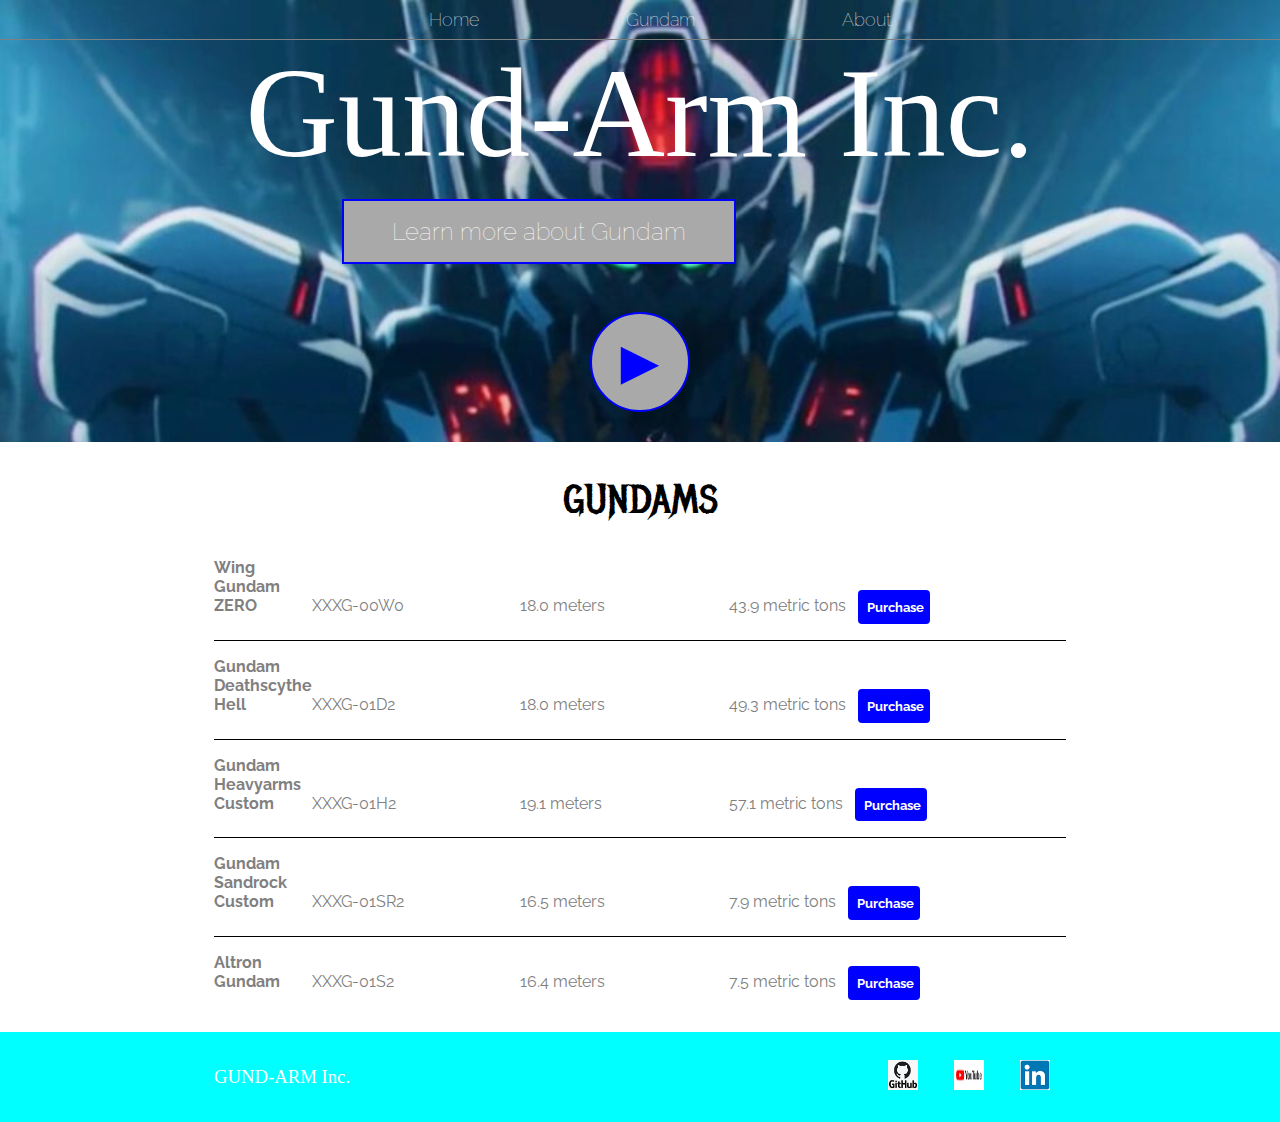
<file: index.html>
<!DOCTYPE html>
<html>
  <head>
    <title>Gund-Arm</title>
    <meta name="description" content="this is the description">
    <link rel="stylesheet" href="styles.css" />
  </head>
  <body>
    <header class="main-header">
      <nav class="nav main-nav">
        <ul>
          <li><a href="index.html">Home</a></li>
          <li><a href="gundam.html">Gundam</a></li>
          <li><a href="about.html">About</a></li>
        </ul>
      </nav>
      <h1 class="company-name company-name-large">Gund-Arm Inc.</h1>
      <div class="container">
        <button class="btn btn-header" type="button">Learn more about Gundam</button>
      </div>
      <button class="btn btn-header btn-play" type="button">&#9658;</button>
    </header>
    <section class="content-section container">
      <h2 class="section-header">GUNDAMS</h2>
      <div>
        <div class="gundam-row">
          <span class="gundam-unit gundam-name">Wing Gundam ZERO</span>
          <span class="gundam-unit gundam-model">XXXG-00W0</span>
          <span class="gundam-unit gundam-height">18.0 meters</span>
          <span class="gundam-unit gundam-wight">43.9 metric tons</span>
          <button type="button" class="btn gundam-unit gundam-btn btn-primary">Purchase</button>
        </div>
        <div class="gundam-row">
          <span class="gundam-unit gundam-name">Gundam Deathscythe Hell</span>
          <span class="gundam-unit gundam-model">XXXG-01D2</span>
          <span class="gundam-unit gundam-height">18.0 meters</span>
          <span class="gundam-unit gundam-wight">49.3 metric tons</span>
          <button type="button" class="btn gundam-unit gundam-btn btn-primary">Purchase</button>
        </div>
        <div class="gundam-row">
          <span class="gundam-unit gundam-name">Gundam Heavyarms Custom</span>
          <span class="gundam-unit gundam-model">XXXG-01H2</span>
          <span class="gundam-unit gundam-height">19.1 meters</span>
          <span class="gundam-unit gundam-wight">57.1 metric tons</span>
          <button type="button" class="btn gundam-unit gundam-btn btn-primary">Purchase</button>
        </div>
        <div class="gundam-row">
          <span class="gundam-unit gundam-name">Gundam Sandrock Custom</span>
          <span class="gundam-unit gundam-model">XXXG-01SR2</span>
          <span class="gundam-unit gundam-height">16.5 meters</span>
          <span class="gundam-unit gundam-wight">7.9 metric tons</span>
          <button type="button" class="btn gundam-unit gundam-btn btn-primary">Purchase</button>
        </div>
        <div class="gundam-row">
          <span class="gundam-unit gundam-name">Altron Gundam</span>
          <span class="gundam-unit gundam-model">XXXG-01S2</span>
          <span class="gundam-unit gundam-height">16.4 meters</span>
          <span class="gundam-unit gundam-wight">7.5 metric tons</span>
          <button type="button" class="btn gundam-unit gundam-btn btn-primary">Purchase</button>
        </div>
      </div>
    </section>
    <footer class="main-footer">
      <div class="container main-footer-container">
        <h3 class="company-name">GUND-ARM Inc.</h3>
        <ul class="nav footer-nav">
          <li>
            <a href="https://github.com" target="_blank">
              <img src="images/github.png">
            </a>
          </li>
          <li>
            <a href="https://www.youtube.com/" target="_blank">
              <img src="images/youtube.png">
            </a>
          </li>
          <li>
            <a href="https://www.linkedin.com/in/leon-tzu-chiang-chan/" target="_blank">            
              <img src="images/linkedin.png">
            </a>
          </li>
        </ul>
      </div>
    </footer>
  </body>
</html>
</file>
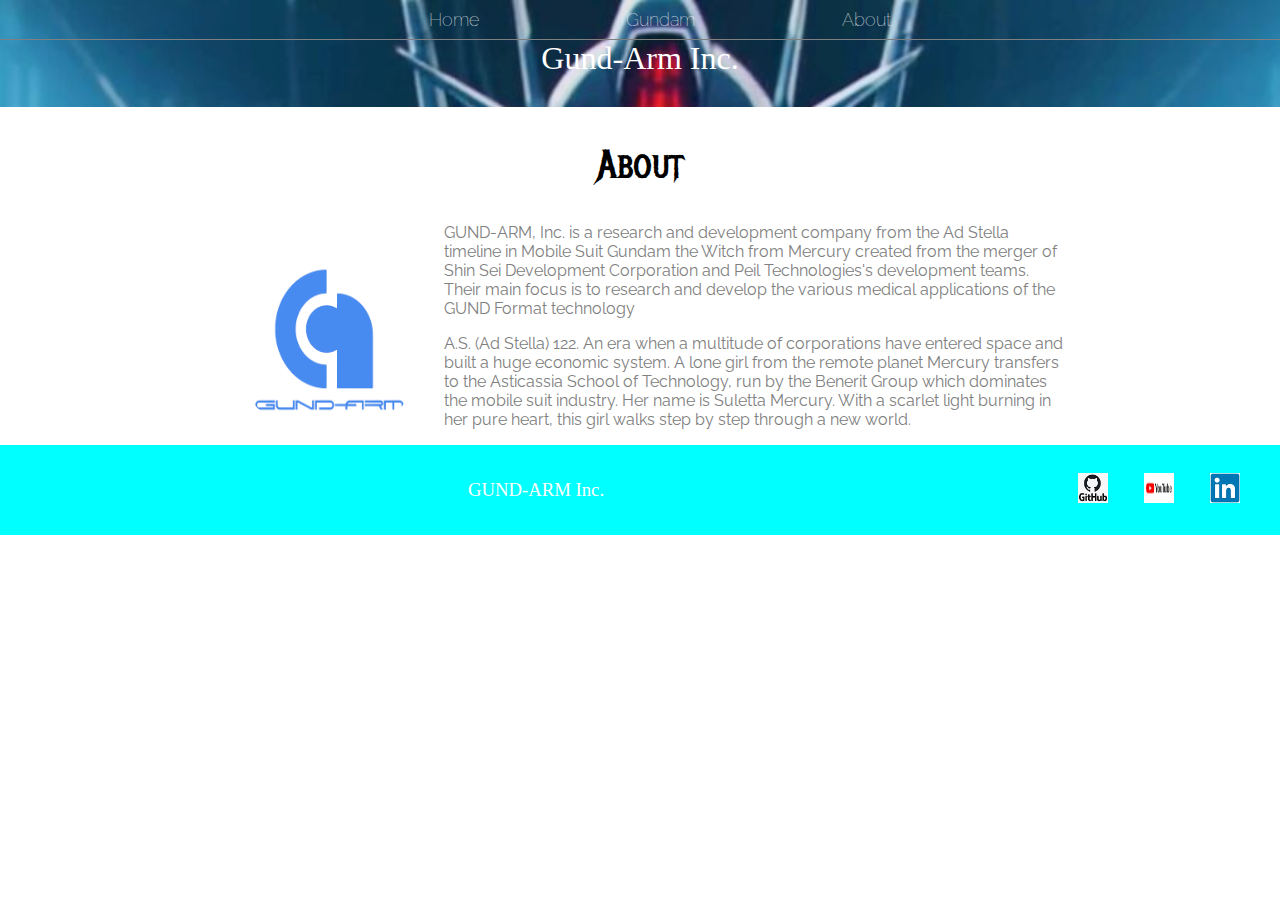
<file: about.html>
<!DOCTYPE html>
<html>
  <head>
    <title>Gund-Arm | About</title>
    <meta name="description" content="this is the description">
    <link rel="stylesheet" href="styles.css" />
  </head>
  <body>
    <header class="main-header">
      <nav class="nav main-nav">
        <ul>
          <li><a href="index.html">Home</a></li>
          <li><a href="gundam.html">Gundam</a></li>
          <li><a href="about.html">About</a></li>
        </ul>
      </nav>
      <h1 class="company-name company-name-larger">Gund-Arm Inc.</h1>
    </header>
    
    <section class="content-section container">
      <h2 class="section-header">About</h2>
      <img class="about-company-image" src="images/GundArm.png">
      <p>GUND-ARM, Inc. is a research and development company from the Ad Stella timeline in Mobile Suit Gundam the Witch from Mercury created from the merger of Shin Sei Development Corporation and Peil Technologies's development teams. Their main focus is to research and develop the various medical applications of the GUND Format technology</p>
      <p>A.S. (Ad Stella) 122. An era when a multitude of corporations have entered space and built a huge economic system. A lone girl from the remote planet Mercury transfers to the Asticassia School of Technology, run by the Benerit Group which dominates the mobile suit industry. Her name is Suletta Mercury. With a scarlet light burning in her pure heart, this girl walks step by step through a new world.</p>
    </section>
    
    <footer class="main-footer">
      <div class="container main-footer-container">
        <h3 class="company-name">GUND-ARM Inc.</h3>
        <ul class="nav footer-nav">
          <li>
            <a href="https://github.com" target="_blank">
              <img src="images/github.png">
            </a>
          </li>
          <li>
            <a href="https://www.youtube.com/" target="_blank">
              <img src="images/youtube.png">
            </a>
          </li>
          <li>
            <a href="https://www.linkedin.com/in/leon-tzu-chiang-chan/" target="_blank">            
              <img src="images/linkedin.png">
            </a>
          </li>
        </ul>
      </div>
    </footer>
  </body>
</html>
</file>
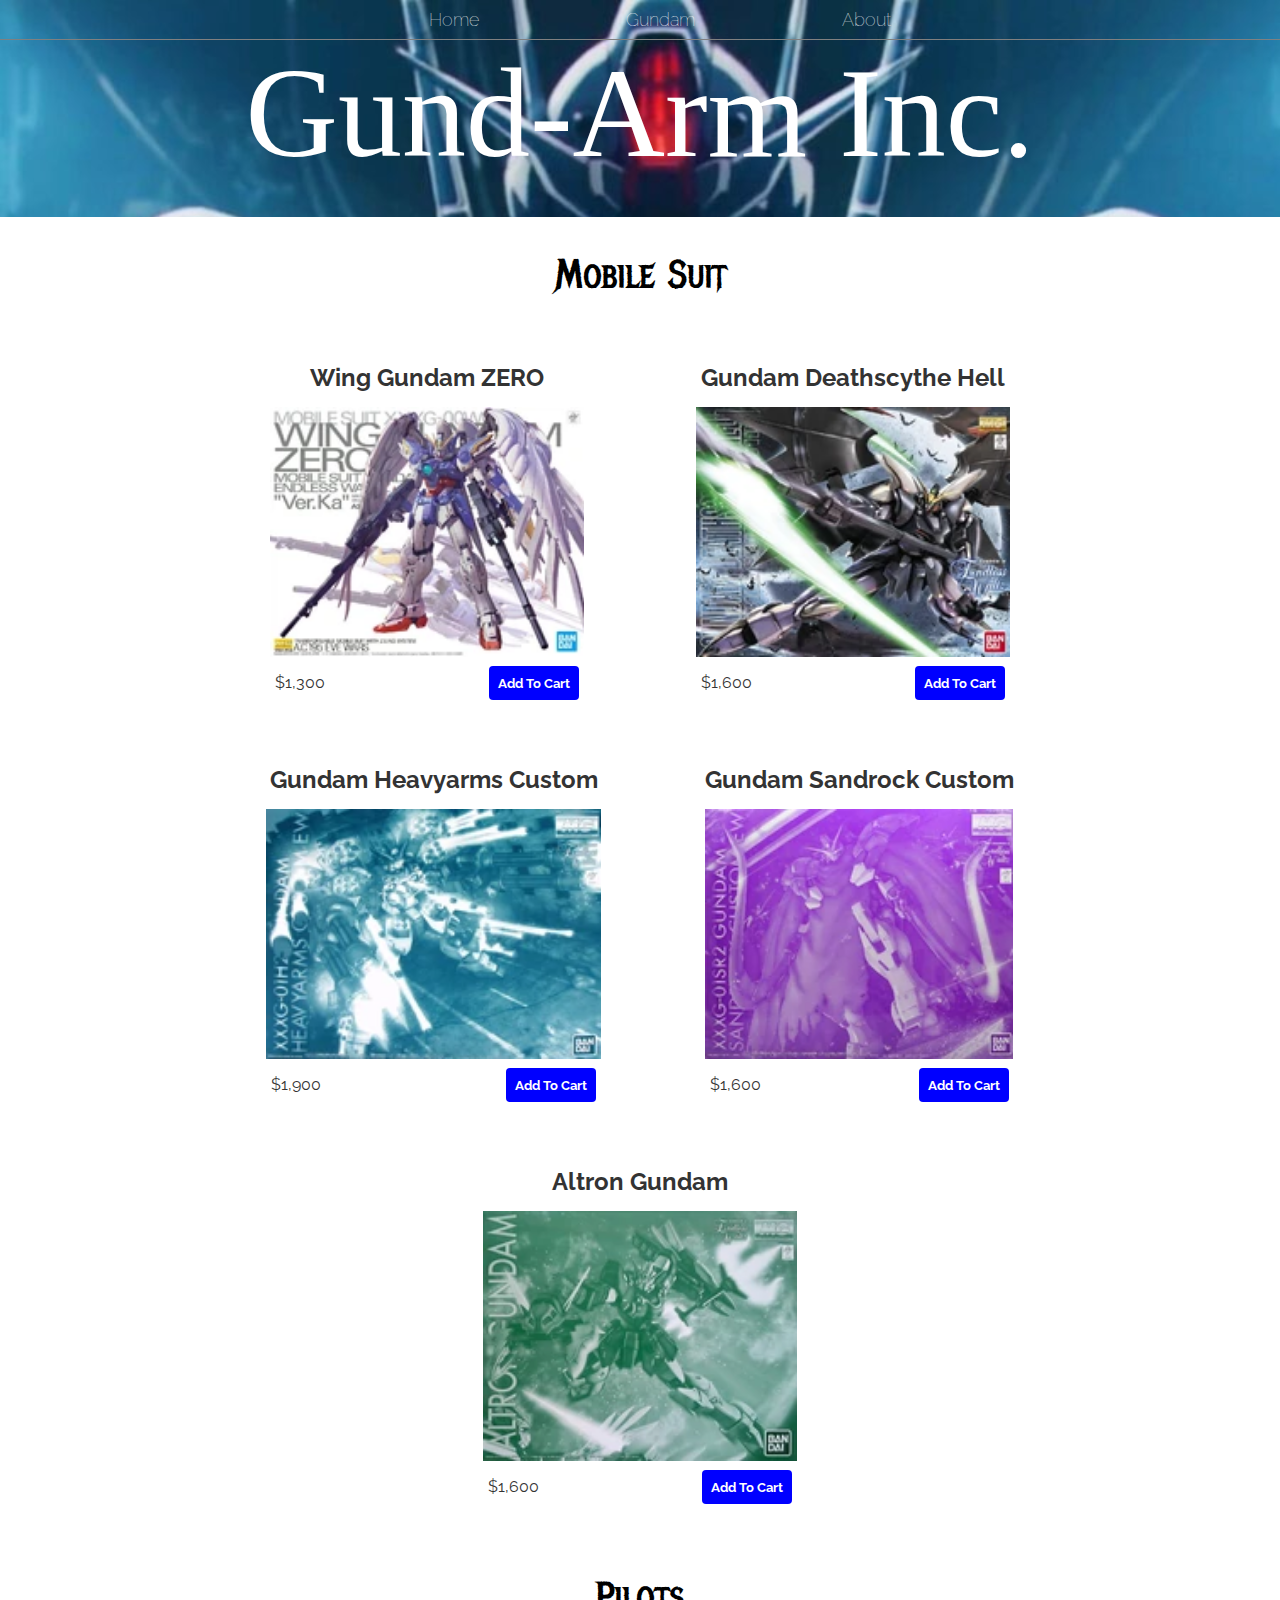
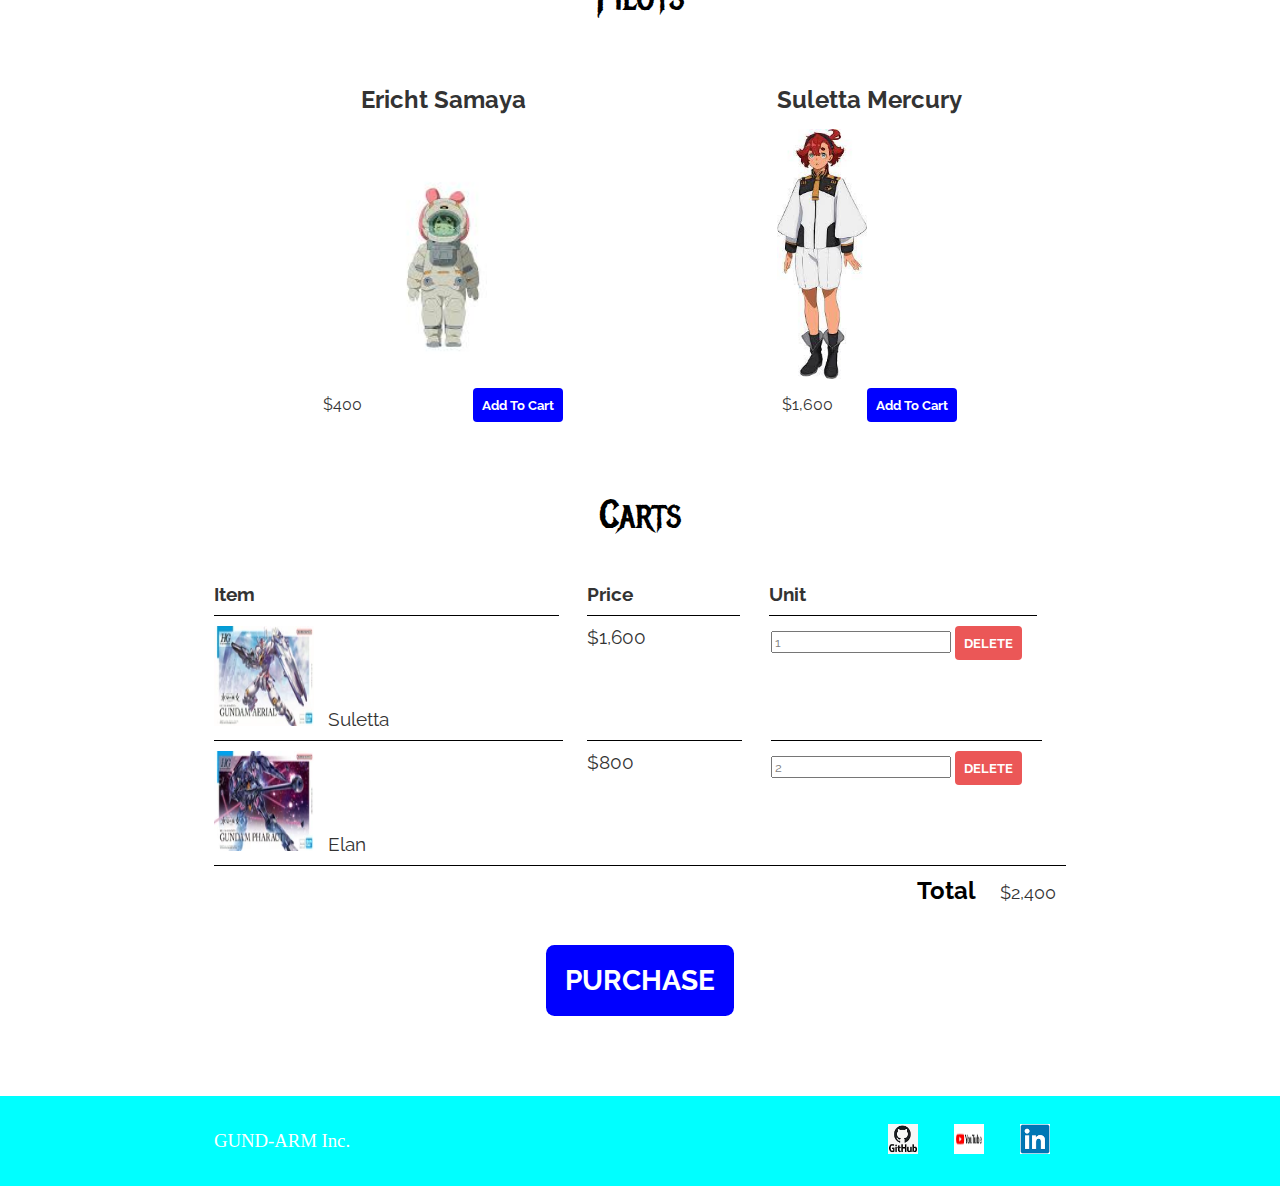
<file: gundam.html>
<!DOCTYPE html>
<html>
  <head>
    <title>Gund-Arm | Gundam</title>
    <meta name="description" content="this is the description">
    <link rel="stylesheet" href="styles.css" />
  </head>
  <body>
    <header class="main-header">
      <nav class="main-nav nav">
        <ul>
          <li><a href="index.html">Home</a></li>
          <li><a href="gundam.html">Gundam</a></li>
          <li><a href="about.html">About</a></li>
        </ul>
      </nav>
      <h1 class="company-name company-name-large">Gund-Arm Inc.</h1>
    </header>
    <section class="container content-section">
      <h2 class="section-header">Mobile Suit</h2>
      <div class="shop-items">
        <div class="shop-item">
            <span class="shop-item-name">Wing Gundam ZERO</span>
            <img class="shop-item-image" src="images/MG_Wing_Gundam_Zero_EW_VerKa.webp">
            <div class="shop-item-details">
              <span class="shop-item-price">$1,300</span>
              <button class="btn btn-primary shop-item-button" role="button">Add To Cart</button>
            </div>
        </div>
        <div class="shop-item">
            <span class="shop-item-name">Gundam Deathscythe Hell</span>
            <img class="shop-item-image" src="images/Deathscythe_h_boxart.webp">
            <div class="shop-item-details">
              <span class="shop-item-price">$1,600</span>
              <button class="btn btn-primary shop-item-button" role="button">Add To Cart</button>
            </div>
        </div>
        <div class="shop-item">
            <span class="shop-item-name">Gundam Heavyarms Custom</span>
            <img class="shop-item-image" src="images/MG_Gundam_Heavyarms_Custom_EW.webp">
            <div class="shop-item-details">
              <span class="shop-item-price">$1,900</span>
              <button class="btn btn-primary shop-item-button" role="button">Add To Cart</button>
            </div>
        </div>
        <div class="shop-item">
            <span class="shop-item-name">Gundam Sandrock Custom</span>
            <img class="shop-item-image" src="images/MG_Gundam_Sandrock_Custom_EW.webp">
            <div class="shop-item-details">
              <span class="shop-item-price">$1,600</span>
              <button class="btn btn-primary shop-item-button" role="button">Add To Cart</button>
            </div>
        </div>
        <div class="shop-item">
            <span class="shop-item-name">Altron Gundam</span>
            <img class="shop-item-image" src="images/MGAltronGundamEW.webp">
            <div class="shop-item-details">
              <span class="shop-item-price">$1,600</span>
              <button class="btn btn-primary shop-item-button" role="button">Add To Cart</button>
            </div>
        </div>
      </div>
    </section>
    <section class="container content-section">
        <h2 class="section-header">Pilots</h2>
        <div class="shop-items">
          <div class="shop-item">
            <span class="shop-item-name">Ericht Samaya</span>
            <img class="shop-item-image" src="images/ericht.jpeg">
            <div class="shop-item-details">
                <span class="shop-item-price">$400</span>
                <button class="btn btn-primary shop-item-button" role="button">Add To Cart</button>
          </div>
        </div>
        <div class="shop-item">
            <span class="shop-item-name">Suletta Mercury</span>
            <img class="shop-item-image" src="images/suletta.jpeg">
            <div class="shop-item-details">
              <span class="shop-item-price">$1,600</span>
              <button class="btn btn-primary shop-item-button" role="button">Add To Cart</button>
          </div>
        </div>
      </div>
    </section>
    <section class="container content-section">
        <h2 class="section-header">Carts</h2>
        <div class="cart-row">
          <span class="cart-item cart-header cart-column">Item</span>
          <span class="cart-price cart-header cart-column">Price</span>
          <span class="cart-unit cart-header cart-column">Unit</span>
        </div>
        <div class="cart-items">
        <div class="cart-row">
            <div class="cart-item cart-column">
            <img class="cart-item=image" src="images/HG_Gundam_Aerial.webp" width="100" height="100">
            <span class="cart-item-title">Suletta</span>
        </div>
          <span class="cart-price cart-column">$1,600</span>
          <div class="cart-unit cart-column">
            <input class="cart-unit-input" type="number" value="1">
            <button class="btn btn-danger" role="button">DELETE</button>
          </div>
        </div>
        <div class="cart-row">
            <div class="cart-item cart-column">
            <img class="cart-item=image" src="images/HG_Gundam_Pharact.webp" width="100" height="100">
            <span class="cart-item-title">Elan</span>
          </div>
          <span class="cart-price cart-column">$800</span>
          <div class="cart-unit cart-column">
            <input class="cart-unit-input" type="number" value="2">
            <button class="btn btn-danger" role="button">DELETE</button>
          </div>
          </div>
        </div>
        <div class="cart-total">
          <strong class="cart-total-title">Total</strong>
          <span class="cart-total-price">$2,400</span>
        </div>
          <button class="btn btn-primary btn-purchase" role="button">PURCHASE</button>
    </section>
    <footer class="main-footer">
      <div class="container main-footer-container">
        <h3 class="company-name">GUND-ARM Inc.</h3>
        <ul class="nav footer-nav">
          <li>
            <a href="https://github.com" target="_blank">
              <img src="images/github.png">
            </a>
          </li>
          <li>
            <a href="https://www.youtube.com/" target="_blank">
              <img src="images/youtube.png">
            </a>
          </li>
          <li>
            <a href="https://www.linkedin.com/in/leon-tzu-chiang-chan/" target="_blank">            
              <img src="images/linkedin.png">
            </a>
          </li>
        </ul>
      </div>
    </footer>
  </body>
</html>
</file>
<file: styles.css>
@import url('https://fonts.googleapis.com/css?family=Raleway:300;400');
@import url("https://fonts.googleapis.com/css?family=Metal+Mania");

* {
  box-sizing: border-box;
  font-family: Raleway;
  color: grey;
}

html, body {
  margin: 0;
  padding: 0;
}

.nav ul {
  margin: 0;
}

.nav li{
  display: inline;
}

.nav a {
  padding: .5em;
  color: white;
  text-decoration: none;
  display: inline-block;
}

.main-nav {
  text-align: center;
  font-size: 1.1em;
  font-weight: lighter;
  border-bottom: 1px solid grey;
}

.main-nav li {
  padding: 0 5%;
}

.nav a:hover {
  background-color: darkgrey;
}

.main-header {
  background-image: url("images/gundam-witch-900x506.jpg");
  background-size: cover;
  background-color: whitesmoke;
  background-blend-mode: multiply;
  padding-bottom: 30px;
}

.company-name {
  text-align: center;
  margin: 0;
  font-family: 'Times New Roman', Times, serif;
  font-weight: normal;
  color: white;
}

.company-name-large {
  font-size: 8em;
}

.content-section {
  margin: 1em;
}

.container {
  max-width: 900px;
  margin: 0 auto;
  padding: 0 1.5em;
}

.section-header {
  font-family: "Metal Mania";
  font-weight: normal;
  color: black;
  text-align: center;
  font-size: 2.5em;
}

.about-company-image {
  float: left;
  height: 200px;
  width: 200px;
  margin: 15px;
  border-radius: 50%;
}

.main-footer {
  background-color: aqua;
  color: white;
  padding: .25em 0;
}

.main-footer-container {
  display: flex;
  align-items: center;
}

.main-footer-container ul {
  flex-grow: 1;
  text-align: end;
}

.footer-nav li {
  padding: 0 .5em;
}

.footer-nav img {
  width: 30px;
  height: 30px;
}

.btn {
  text-align: center;
  vertical-align: middle;
  padding: .67em;
  cursor: pointer;
}

.btn-header {
  margin: .5em 15% 2em 15%;
  color: white;
  border: 2px solid blue;
  background-color: darkgray;
  border-radius: 0;
  font-size: 1.5em;
  font-weight: lighter;
  padding-left: 2em;
  padding-right: 2em;
}

.btn-header:hover {
  background-color: gray;
}

.btn-play {
  display: block;
  margin: 0 auto;
  color: blue;
  font-size: 4em;
  border-radius: 50%;
  padding: 0;
  width: 100px;
  height: 100px;
}

.gundam-row {
  border-bottom: 1px solid black;
  padding-bottom: 1em;
  margin-bottom: 1em;
}

.gundam-row:last-child {
  border-bottom: none;
}

.gundam-unit {
  display: inline-block;
  padding-right: .5em;
}

.gundam-name {
  color: gray;
  font-weight: bold;
  width: 11%;
}

.gundam-model {
  width: 24%;
}

.gundam-height {
  width: 24%;
}

.gundam-width {
  width: 24%;
}

.gundam-btn {
  max-width: 19%;
}

.btn-primary {
  color: white;
  background-color: blue;
  border: none;
  border-radius: .3em;
  font-weight: bold;
}

.btn-primary:hover {
  background-color: black;
}

.shop-item {
  margin: 30px;
}

.shop-item-name {
  display: block;
  width: 100%;
  text-align: center;
  font-weight: bold;
  font-size: 1.5em;
  color: #333;
  margin-bottom: 15px;
}

.shop-item-image {
  height: 250px;
}

.shop-item-details {
  display: flex;
  align-items: center;
  padding: 5px;
}

.shop-item-price {
  flex-grow: 1;
  color: #333;
}

.shop-items {
  display: flex;
  flex-wrap: wrap;
  justify-content: space-around;
}

.cart-header {
  font-weight: bold;
  font-size: 1.2em;
  color: #333;
}

.cart-column {
  border-bottom: 1px solid black;
  margin-right: 1.5em;
  padding-bottom: 10px;
  margin-top: 10px;
  align-items: center;
}

.cart-row {
  display: flex;
}

.cart-item {
  width: 45%;
}

.cart-price {
  width: 20%;
  font-size: 1.2em;
  color: #333;
}

.cart-unit {
  width: 35%;
}

.cart-item-title {
  color: #333;
  margin-left: .5em;
  font-size: 1.2em;
}

.cart-item-image {
  width: 75px;
  height: auto;
  border-radius: 10px;
}

.btn-danger {
  color: white;
  background-color: #eb5757;
  border: none;
  border-radius: .3em;
  font-weight: bold;
}

.btn-danger:hover {
  background-color: #cc4c4c;
}

.cart-quantity-input {
  height: 34px;
  width: 50px;
  border-radius: 5px;
  border: 1px solid blue;
  background-color: white;
  color: #333;
  padding: 0;
  text-align: center;
  font-size: 1.2em;
  margin-right: 25px;
}

.cart-row:last-child {
  border-bottom: 1px solid black;
}

.cart-row:last-child .cart-column {
  border: none;
}

.cart-total {
  text-align: end;
  margin-top: 10px;
  margin-right: 10px;
}

.cart-total-title {
  font-weight: bold;
  font-size: 1.5em;
  color: black;
  margin-right: 20px;
}

.cart-total-price {
  color: #333;
  font-size: 1.1em;
}

.btn-purchase {
  display: block;
  margin: 40px auto 80px auto;
  font-size: 1.75em;
}
</file>
